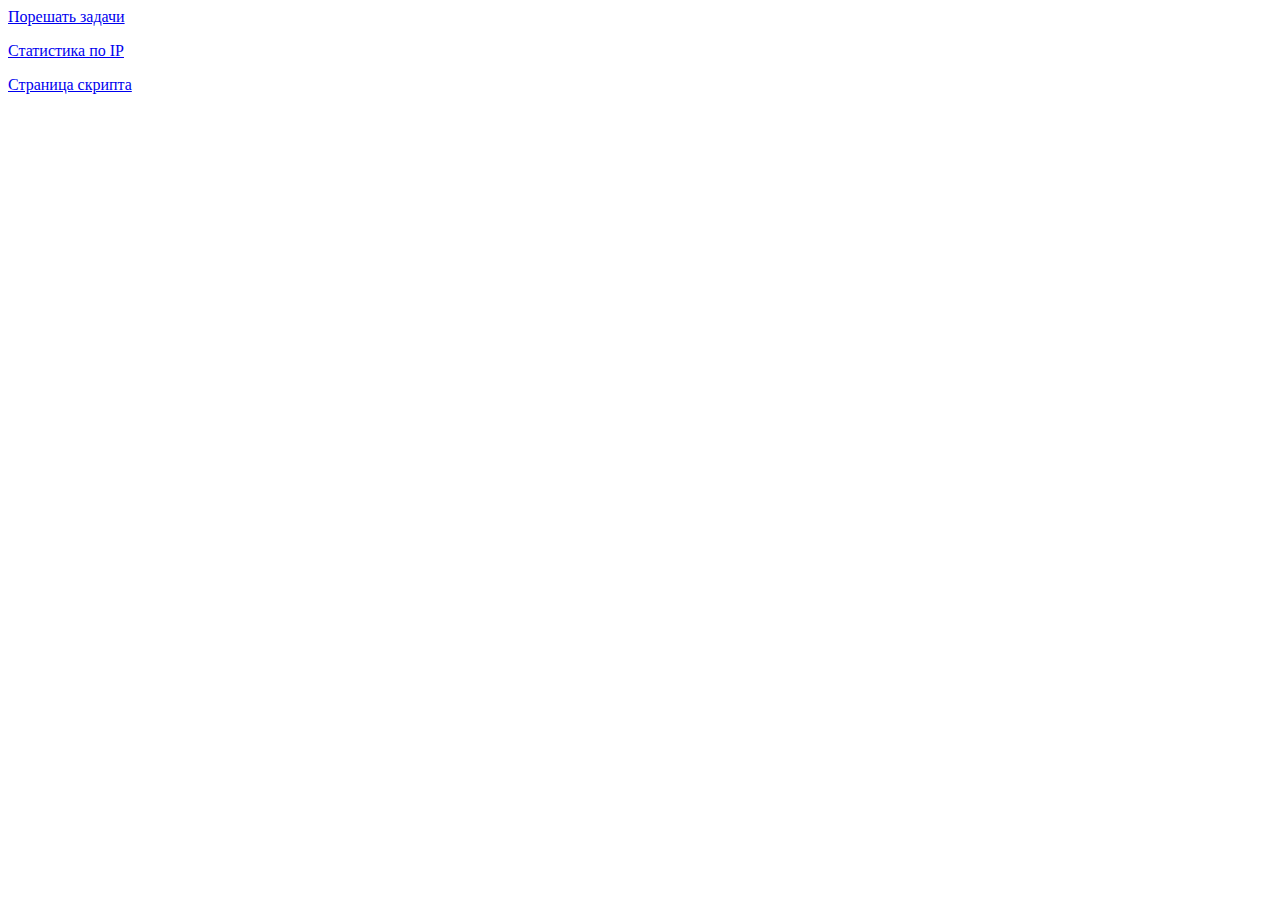
<file: index.html>
<html>
<head>
 <meta http-equiv="Content-Type" content="text/html; charset=windows-1251">
 <title>������� ��������� ����� ������</title>
</head>
<body bgcolor="white">

<p><a href="puzzle.html">�������� ������</a></p>
<p><a href="list.php">���������� �� IP</a></p>
<p><a href="http://blog.kislenko.net/show.php?id=1307">�������� �������</a></p>


</body></html>
</file>
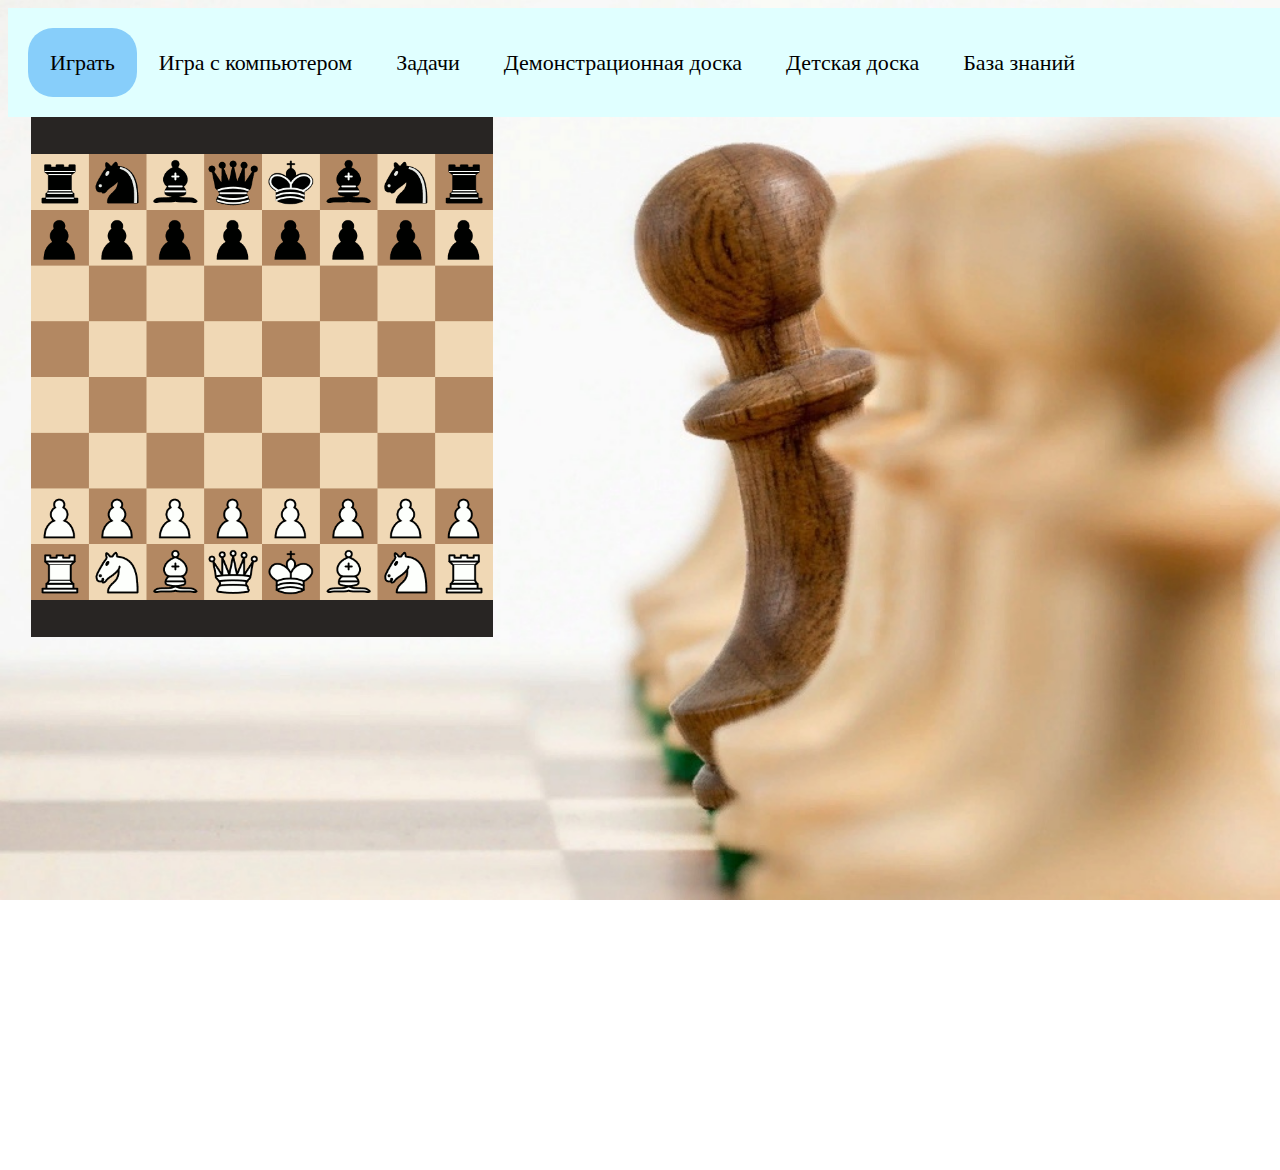
<file: Home.html>
<!DOCTYPE html>
<html lang="en">
<head>
    <meta charset="UTF-8">
	<link rel="stylesheet" href="Home.css">
	<link rel="shortcut icon" href="draughts.png" type="image/png">
</head>
<body bgcolor="white" class="back">


<div class="header">
  
  <div class="header-right">
	
   
	<a class="active" href="https://lichess.org/">Играть</a>
    <a class="button" href="ai.html">Игра с компьютером</a>
	<a class="button" href="puzzle.html">Задачи</a>
	<a class="button" href="chesspg1.html">Демонстрационная доска</a>
    <a class="button" href="chesspgBaby.html">Детская доска</a>
	<a class="button" href="baza.html">База знаний</a>
  </div>
</div>
<img src="GIF.gif" class="gif">
</body>
</html>
</file>
<file: Home.css>
/*a.button {
   float: left;
   border: 1px solid green;
   border-top: 1px solid #000000;
   background: #3c6580;
   background: -webkit-gradient(linear, left top, left bottom, from(#8fd2ff), to(#3c6580));
   background: -webkit-linear-gradient(top, #8fd2ff, #3c6580);
   background: -moz-linear-gradient(top, #8fd2ff, #3c6580);
   background: -ms-linear-gradient(top, #8fd2ff, #3c6580);
   background: -o-linear-gradient(top, #8fd2ff, #3c6580);
   padding: 12.5px 25px;
   -webkit-border-radius: 9px;
   -moz-border-radius: 9px;
   border-radius: 9px;
   -webkit-box-shadow: rgba(0,0,0,1) 0 1px 0;
   -moz-box-shadow: rgba(0,0,0,1) 0 1px 0;
   box-shadow:6px 7px 13px rgba(0, 0, 0, 1);
-webkit-box-shadow:6px 7px 13px rgba(0, 0, 0, 1);
   text-shadow: rgba(0,0,0,.4) 0 1px 0;
   color: #000000;
   font-size: 19px;
   font-family: Georgia, serif;
   text-decoration: none;
   vertical-align: middle;
   }
.button:hover {
   border-top-color: #000000;
   background: #000000;
   color: #ccc;
   }
.button:active {
   border-top-color: #1b435e;
   background: #1b435e;
   }
   */
   
   
   
   
   /* Style the header with a grey background and some padding */
.header {
  overflow: hidden;
  background-color: #E0FFFF;
  padding: 20px 20px;
}

/* Style the header links */
.header a {
  float: left;
  color: black;
  text-align: center;
  padding: 22px;
  text-decoration: none;
  font-size: 22px;
  line-height: 25px;
  border-radius: 25px;
  font-family: Comic Sans MS;
   
 
}

/* Style the logo link (notice that we set the same value of line-height and font-size to prevent the header to increase when the font gets bigger */
.header a.logo {
  font-size: 25px;
  font-weight: bold;
}

/* Change the background color on mouse-over */
.header a:hover {
  background-color: #87CEFA;
  color: black;
  font-family: Comic Sans MS;
  
    box-shadow: 0 12px 16px 0 rgba(0,0,0,0.24),0 17px 50px 0 rgba(0,0,0,0.19);
	
}

/* Style the active/current link*/
.header a.active {
  background-color: LightSkyBlue;
  color: black;
}

/* Float the link section to the right */
.header-right {
  float: left;
}

/* Add media queries for responsiveness - when the screen is 500px wide or less, stack the links on top of each other */
@media screen and (max-width: 500px) {
  .header a {
    float: none;
    display: block;
    text-align: left;
  }
  .header-right {
    float: none;
  }
}
.back{
background-image: url(image.jpg);
background-repeat: no-repeat;
background-position: center center;
background-attachment: fixed;
-webkit-background-size: cover;
-moz-background-size: cover;
-o-background-size: cover;
background-size: cover;
min-height: 130%;
min-width: 640px;
width: 100%;
height: auto;
position: fixed;
top: 0;
left: 0;
}


.gif{
padding-left: 23px;

height: 520px;
width: 462px;
}
</file>
